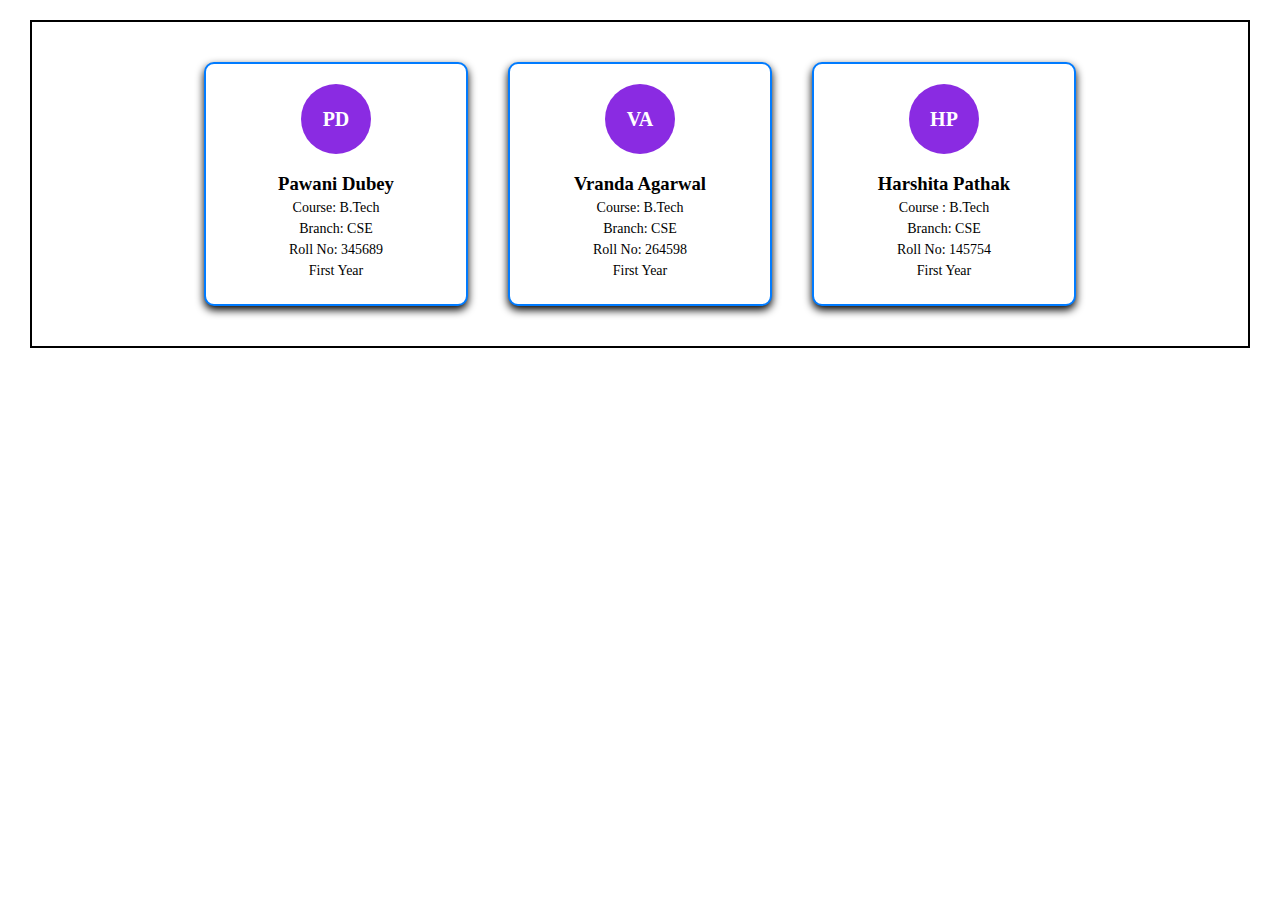
<file: index.html>
<!DOCTYPE html>
<html>
    <head>
        <meta charset="UTF-8">
        <meta name="viewport" content="width=device-width" , initial-scale="1.0">
        <title>Student card</title>
        <link rel="stylesheet" href="style.css">
    </head>

    <body>
        <div class="container">
            <div class="card">
            <h2 class="circle">PD</h2>
            <h3>Pawani Dubey</h3>
            <p>Course: B.Tech</p>
            <p>Branch: CSE</p>
            <p>Roll No: 345689</p>
            <p>First Year</p>
            </div>

            <div class="card">
            <h2 class="circle">VA</h2>
            <h3>Vranda Agarwal</h3>
            <p>Course: B.Tech</p>
            <p>Branch: CSE</p>
            <p>Roll No: 264598</p>
            <p>First Year</p>
            </div>

            <div class="card">
            <h2 class="circle">HP</h2>
            <h3>Harshita Pathak</h3>
            <p>Course : B.Tech</p>
            <p>Branch: CSE</p>
            <p>Roll No: 145754</p>
            <p>First Year</p>
            </div>
        </div>
    </body>
</html>
</file>
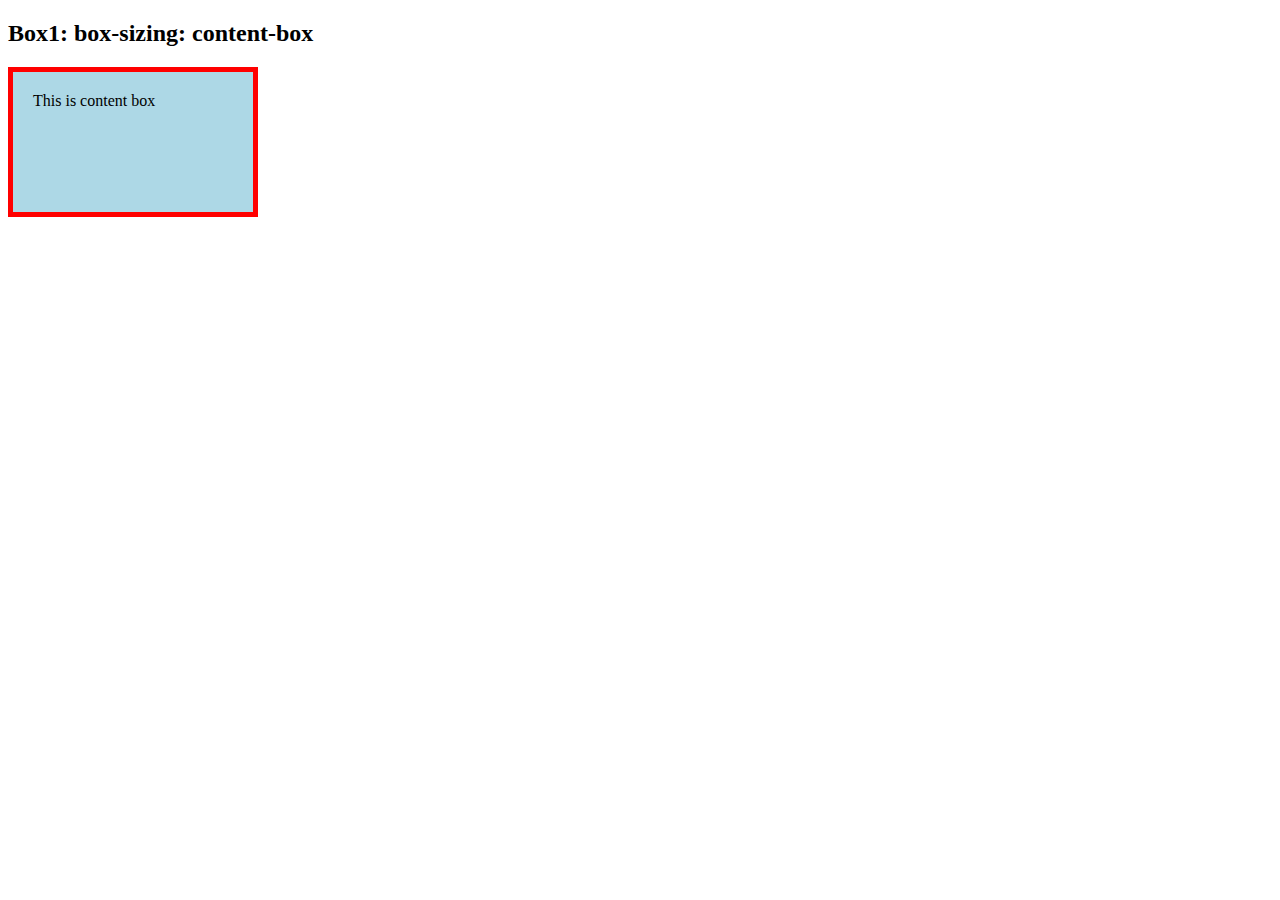
<file: BM1.html>
<!DOCTYPE html>
<html>
    <head>
<style>
    div{
         height: 100px;
         width: 200px;
         padding: 20px;
         border: 5px solid red;
         box-sizing: content-box;
         background-color: lightblue;
        }
</style>
    </head>

<body>
        <h2>
           Box1: box-sizing: content-box
        </h2>
        <div>
         This is content box
        </div>
    </body>
</html>

<!--
Content width = 


-->
</file>
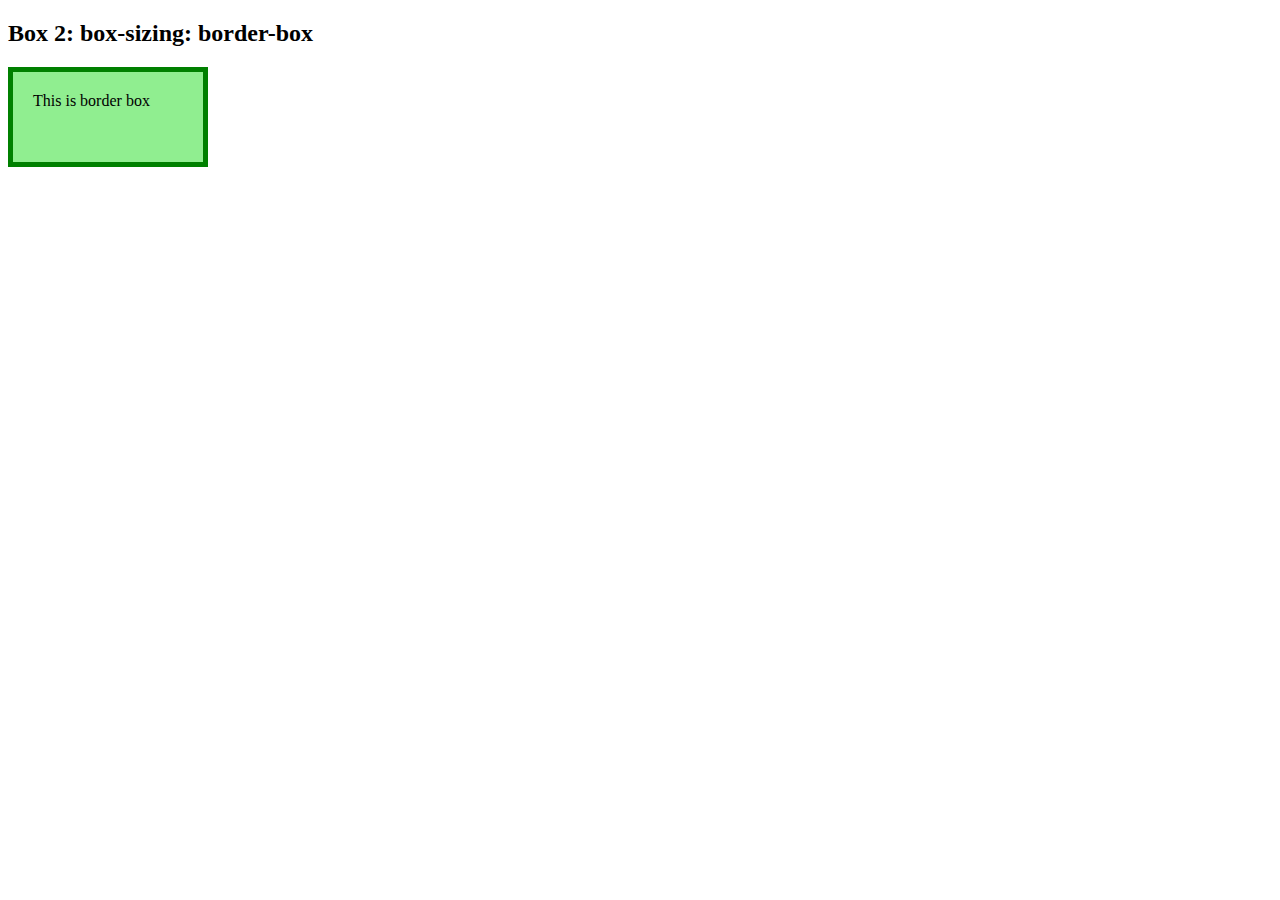
<file: BM2.html>
<!DOCTYPE html>
<html>
    <head>
<style>
    div{
         height: 100px;
         width: 200px;
         padding: 20px;
         border: 5px solid green;
         box-sizing: border-box;
         background-color: lightgreen;
        }
</style>
    </head>

<body>
        <h2>
           Box 2: box-sizing: border-box
        </h2>
        <div>
         This is border box
        </div>
    </body>
</html>
</file>
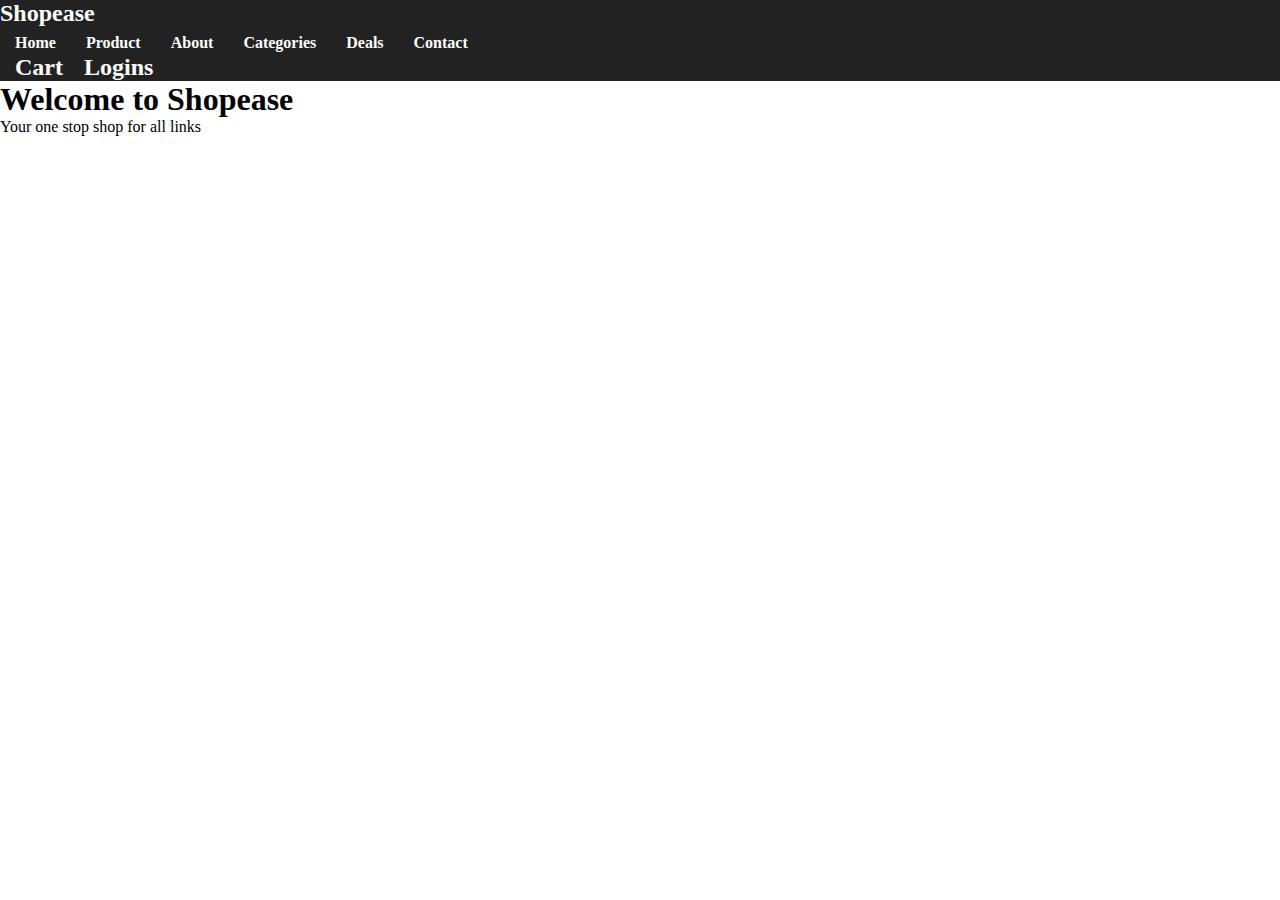
<file: exp10.html>
<!DOCTYPE html>
<html lang="en">
<head>
    <meta charset="UTF-8">
    <meta name="viewport" content="width=device-width, initial-scale=1.0">
    <title>E-commerce Navbar</title>
    <link rel="stylesheet" href="experiment10.css">
</head>
<body>
    <nav class="navbar">
    <div class="logo">Shopease
    <ul class="nav-links">
        <li><a href="#">Home</a></li>
          <li><a href="#">Product</a></li>
            <li><a href="#">About</a></li>
              <li><a href="#">Categories</a></li>
                <li><a href="#">Deals</a></li>
                  <li><a href="#">Contact</a></li>
    </ul>
    <div class="actions">
    <a href="#">Cart</a>
    <a href="#">Logins</a>
    </div>
    </nav>
    <section>
        <h1>Welcome to Shopease</h1>
        <p>Your one stop shop for all links</p>
    </section>
    
</body>
</html>
</file>
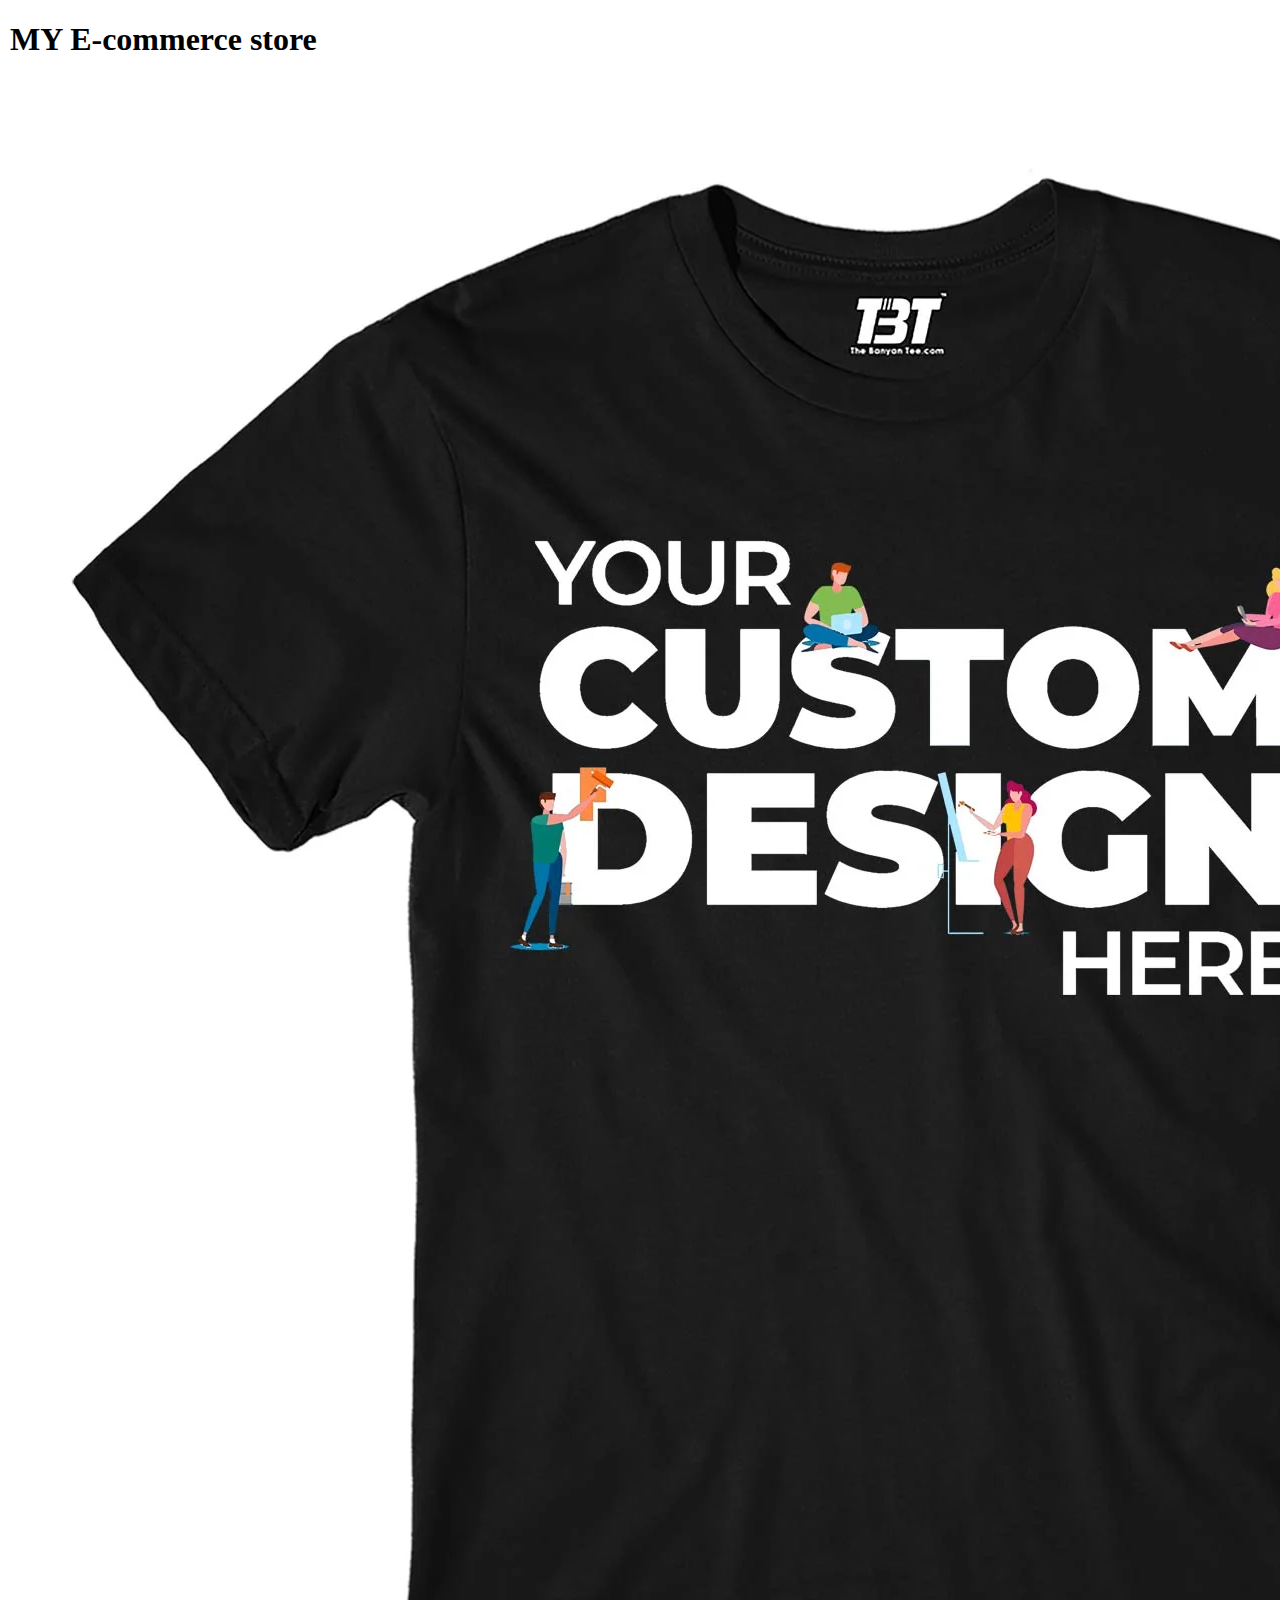
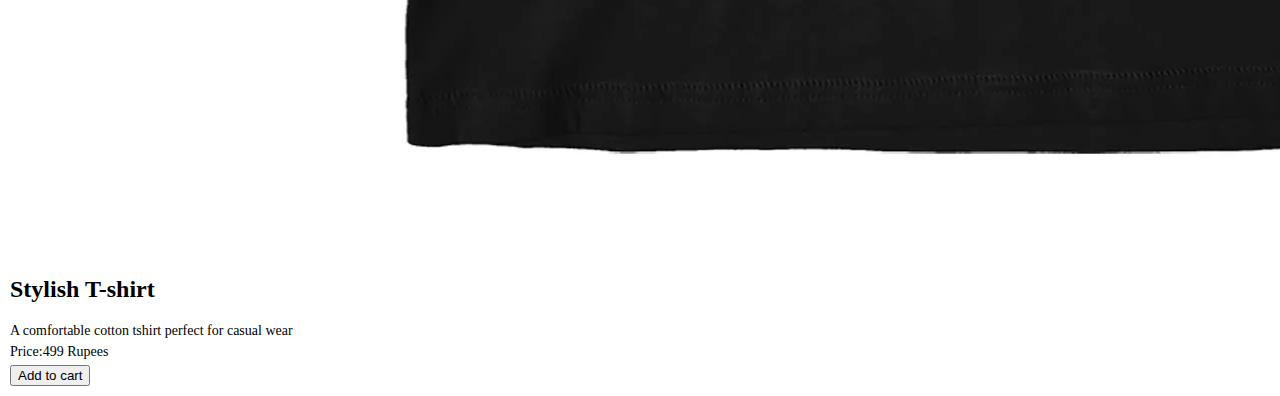
<file: exp6.html>
<!DOCTYPE html>
<html lang="en">
<head>
    <meta charset="UTF-8">
    <meta name="viewport" content="width=device-width, initial-scale=1.0">
    <title>Document</title>
    <link rel=" stylesheet " href="style.css">
</head>
<body>
    <h1>MY E-commerce store</h1>
    <div class="product-box">

        <img src="./Black-T-shirt.webp" alt="product image">

        <h2>Stylish T-shirt</h2>
        <p class="description">A comfortable cotton tshirt perfect for casual wear</p>
        <p class="price">Price:499 Rupees</p>
        <button>Add to cart</button>
        
    </div>

    
</body>
</file>
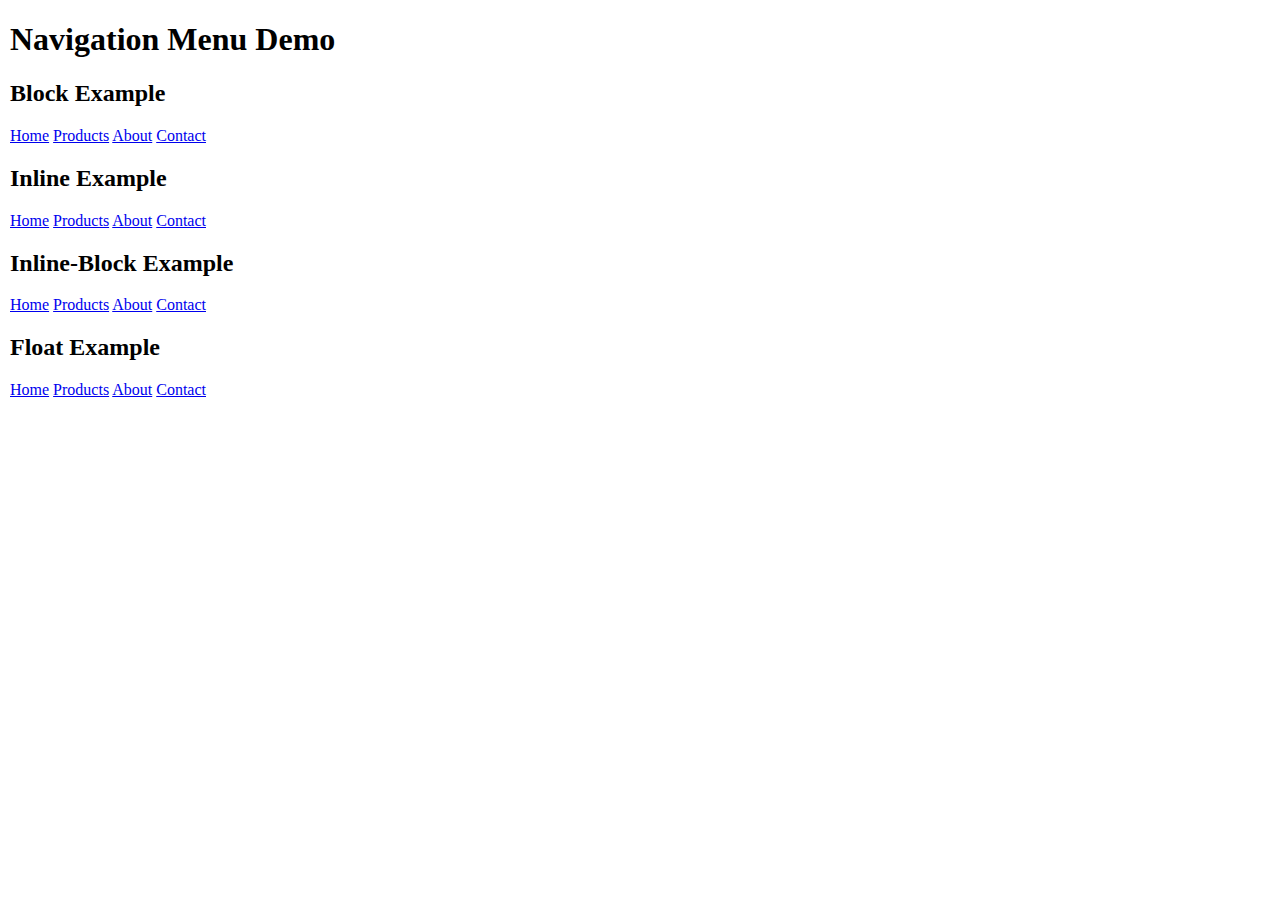
<file: Exp7.html>
<!DOCTYPE html>
<html>
<head>
    <title>Navigation Menu Demo</title>
<link rel="stylesheet" href="style.css">
</head>
<body>

<h1>Navigation Menu Demo</h1>

<h2>Block Example</h2>
<div class="block-menu">
    <a href="#">Home</a>
    <a href="#">Products</a>
    <a href="#">About</a>
    <a href="#">Contact</a>
</div>

<h2>Inline Example</h2>
<div class="inline-menu">
    <a href="#">Home</a>
    <a href="#">Products</a>
    <a href="#">About</a>
    <a href="#">Contact</a>
</div>

<h2>Inline-Block Example</h2>
<div class="inline-block-menu">
    <a href="#">Home</a>
    <a href="#">Products</a>
    <a href="#">About</a>
    <a href="#">Contact</a>
</div>

<h2>Float Example</h2>
<div class="float-menu">
    <a href="#">Home</a>
    <a href="#">Products</a>
    <a href="#">About</a>
    <a href="#">Contact</a>
    <div class="clear"></div>
</div>

</body>
</html>
</file>
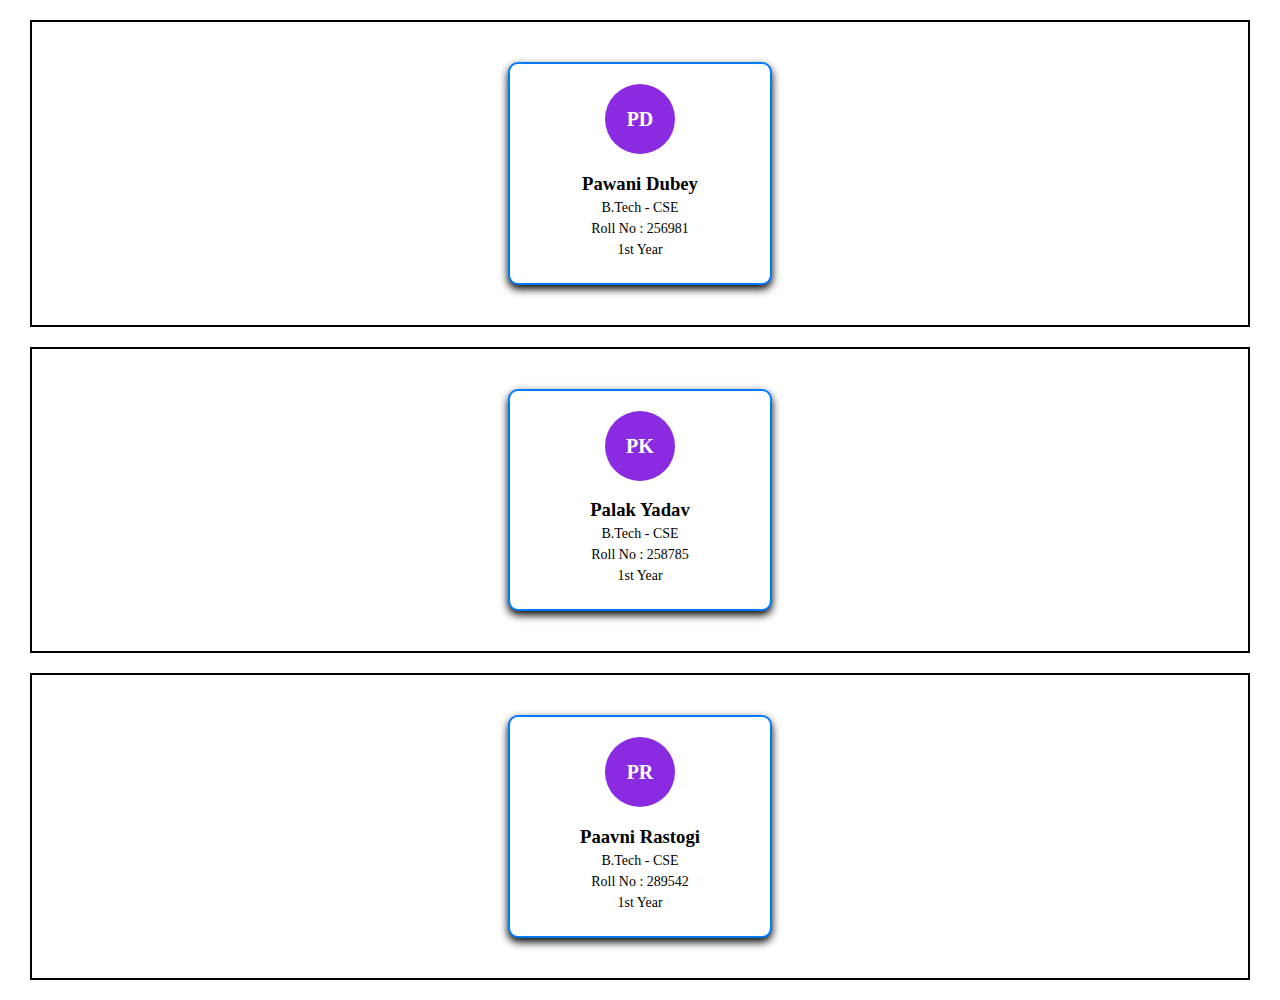
<file: exp8.html>
<!DOCTYPE html>
<html lang="en">
    <head>
        <meta charset="UTF-8">
        <meta name="viewport" content="width=device-width,initial-scale=1.0">
        <title>Student Profile Cards</title>
        <link rel="stylesheet" href="style.css">
        </head>

    <body>

        <div class="container">
            <div class="card">
                <div class="circle">PD</div>
                <h3>Pawani Dubey</h3>
                <p>B.Tech - CSE</p>
                <p>Roll No : 256981</p>
                <p>1st Year</p>
            </div>
        </div>

        <div class="container">
            <div class="card">
                <div class="circle">PK</div>
                <h3>Palak Yadav</h3>
                <p>B.Tech - CSE</p>
                <p>Roll No : 258785</p>
                <p>1st Year</p>
            </div>
        </div>

        <div class="container">
            <div class="card">
                <div class="circle">PR</div>
                <h3>Paavni Rastogi</h3>
                <p>B.Tech - CSE</p>
                <p>Roll No : 289542</p>
                <p>1st Year</p>
            </div>
        </div>

    </body>
</html>
</file>
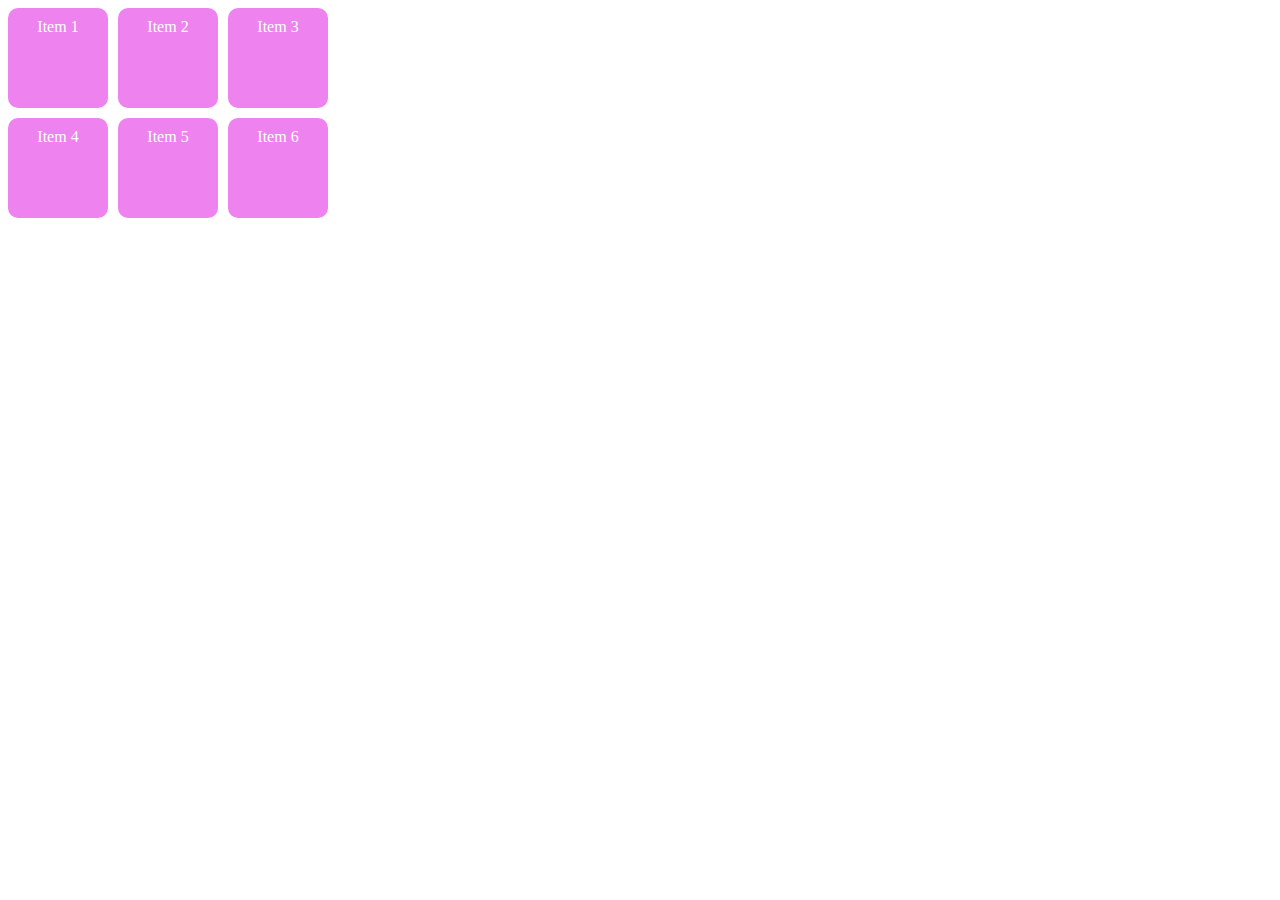
<file: Exp9.html>
<!DOCTYPE html>
<html lang="en">
    <head>
       <style>
        .container{
            display: grid;
            grid-template-columns: repeat(3,100px);
            /*three columns each 100 pixels wide */
            grid-template-rows: repeat(2,100px);
            /*two rows each 100 pixels tall*/
            grid-gap:10px;
            /*10 pixel of gap batween each grid*/
        }

        .item{
         background-color: violet;
         color: #fff;
         border-radius: 10px;
         padding: 10px;
         text-align: center;
        }
         </style>
         <meta charset="UTF-8">
         <meta name="vierwport" content="width=device-width, initial-scale=1.0">
         <title>Document</title>
    </head>

    <body>
        <div class="container">
            <div class="item">Item 1</div>
            <div class="item">Item 2</div>
            <div class="item">Item 3</div>
            <div class="item">Item 4</div>
            <div class="item">Item 5</div>
            <div class="item">Item 6</div>
        </div>
    </body>
</html>
</file>
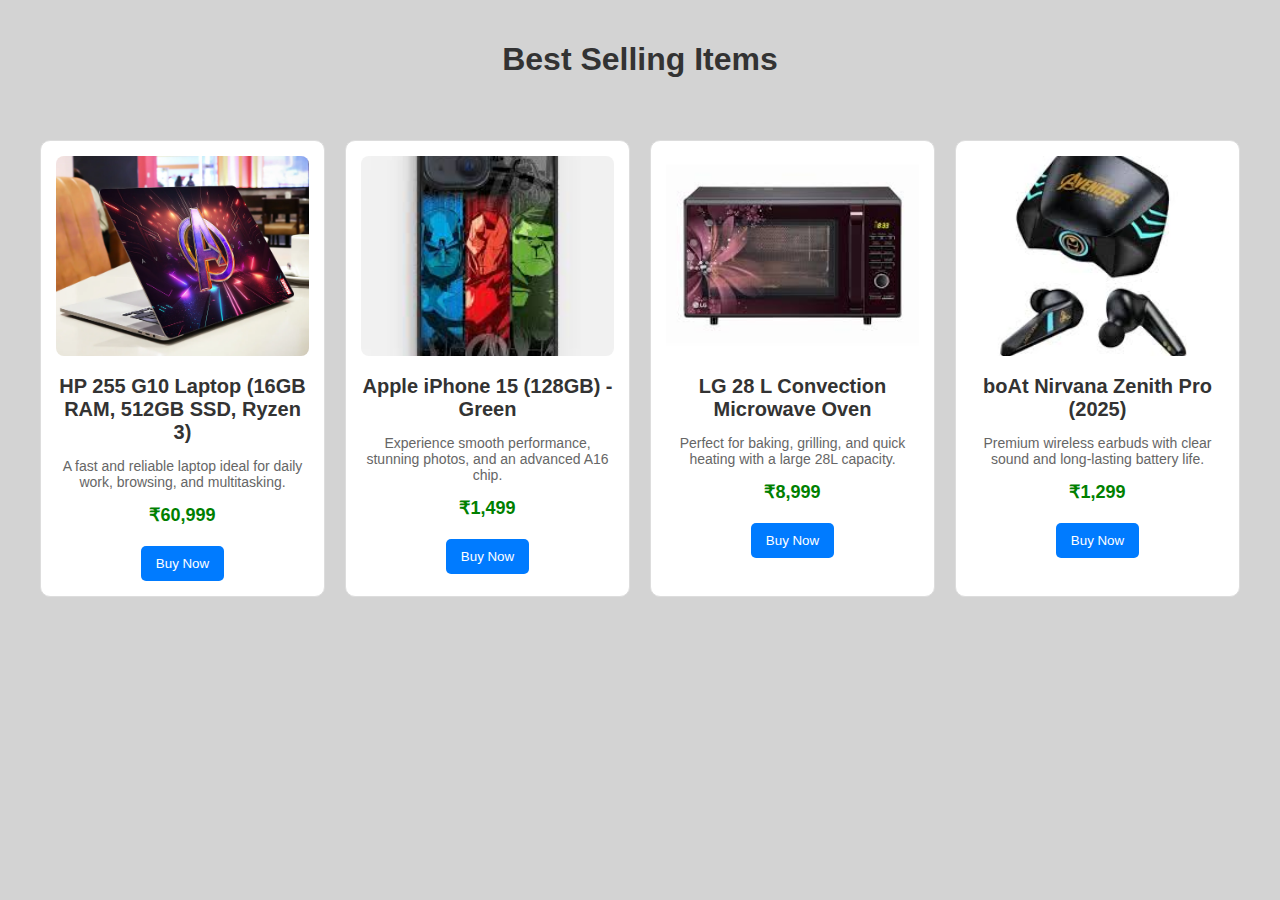
<file: exp9.html>
<!DOCTYPE html>
<html lang="en">
<head>
    <meta charset="UTF-8">
    <meta name="viewport" content="width=device-width, initial-scale=1.0">
    <title>Responsive Product Grid</title>
    <link rel="stylesheet" href="style1.css">
</head>
<body>

    <h1 class="heading">Best Selling Items</h1>

    <div class="container">

        <div class="product-card">
            <img src="./product1.jpeg" alt="Laptop" height="300px">
            <h3>HP 255 G10 Laptop (16GB RAM, 512GB SSD, Ryzen 3)</h3>
            <p>A fast and reliable laptop ideal for daily work, browsing, and multitasking.</p>
            <h2 class="price">₹60,999</h2>
            <button>Buy Now</button>
        </div>

        <div class="product-card">
            <img src="./product2.jpeg" alt="Phone">
            <h3>Apple iPhone 15 (128GB) - Green</h3>
            <p>Experience smooth performance, stunning photos, and an advanced A16 chip.</p>
            <h2 class="price">₹1,499</h2>
            <button>Buy Now</button>
        </div>

        <div class="product-card">
            <img src="./product3.jpeg" alt="Microwave">
            <h3>LG 28 L Convection Microwave Oven</h3>
            <p>Perfect for baking, grilling, and quick heating with a large 28L capacity.</p>
            <h2 class="price">₹8,999</h2>
            <button>Buy Now</button>
        </div>

        <div class="product-card">
            <img src="./product4.jpeg" alt="Earbuds">
            <h3>boAt Nirvana Zenith Pro (2025)</h3>
            <p>Premium wireless earbuds with clear sound and long-lasting battery life.</p>
            <h2 class="price">₹1,299</h2>
            <button>Buy Now</button>
        </div>

    </div>

</body>
</html>
</file>
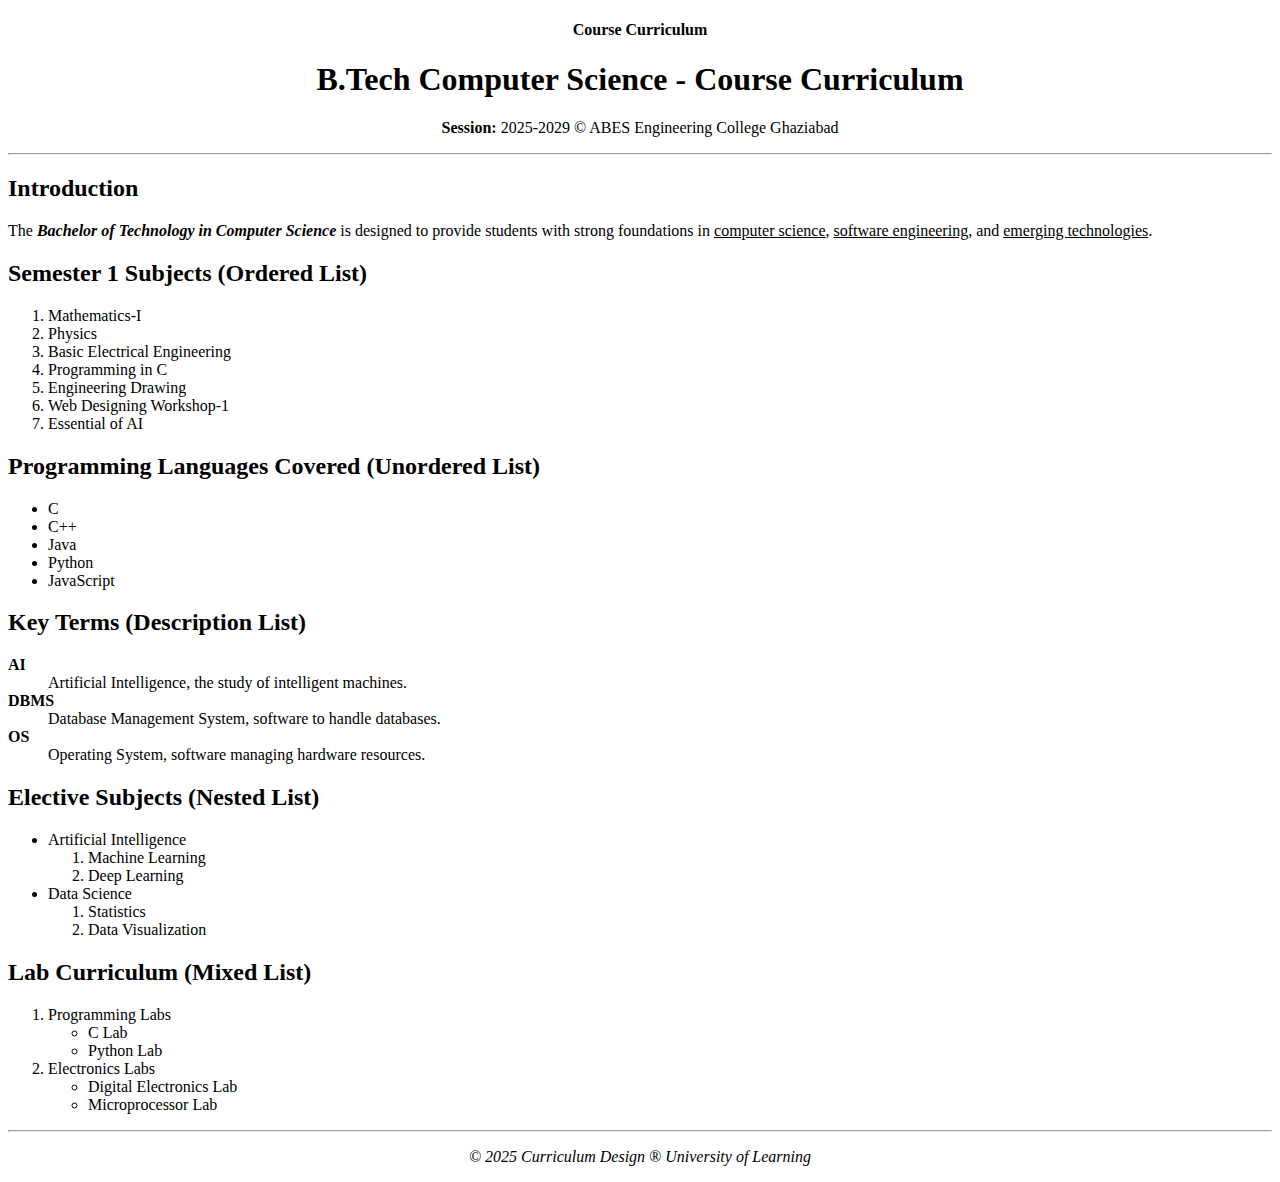
<file: Experiment1.html>
<!DOCTYPE html>

<html lang="en">

<head>

    <meta charset="UTF-8">

    <meta name="viewport" content="width=device-width, initial-scale=1.0">

    <title>Course Curriculum</title>

</head>

<body>

 

    <center><h4>Course Curriculum</h4></center>

    <center><h1>B.Tech Computer Science - Course Curriculum</h1></center>

    <center><p><b>Session:</b> 2025-2029 © ABES Engineering College Ghaziabad</p></center>

    <hr>

    <h2>Introduction</h2>

    <p>

        The <b><i>Bachelor of Technology in Computer Science</i></b> is designed to provide students with

        strong foundations in <u>computer science</u>, <u>software engineering</u>, and <u>emerging technologies</u>.

    </p>

 

    <h2>Semester 1 Subjects (Ordered List)</h2>

    <ol>

        <li>Mathematics-I</li>

        <li>Physics</li>

        <li>Basic Electrical Engineering</li>

        <li>Programming in C</li>

        <li>Engineering Drawing</li>

        <li>Web Designing Workshop-1</li>

        <li>Essential of AI</li>

    </ol>

 

    <h2>Programming Languages Covered (Unordered List)</h2>

    <ul>

        <li>C</li>

        <li>C++</li>

        <li>Java</li>

        <li>Python</li>

        <li>JavaScript</li>

    </ul>

 

    <h2>Key Terms (Description List)</h2>

    <dl>

        <dt><b>AI</b></dt>

        <dd>Artificial Intelligence, the study of intelligent machines.</dd>

        <dt><b>DBMS</b></dt>

        <dd>Database Management System, software to handle databases.</dd>

        <dt><b>OS</b></dt>

        <dd>Operating System, software managing hardware resources.</dd>

    </dl>

 

    <h2>Elective Subjects (Nested List)</h2>

    <ul>

        <li>Artificial Intelligence

            <ol>

                <li>Machine Learning</li>

                <li>Deep Learning</li>

            </ol>

        </li>

        <li>Data Science

            <ol>

                <li>Statistics</li>

                <li>Data Visualization</li>

            </ol>

        </li>

    </ul>

 

    <h2>Lab Curriculum (Mixed List)</h2>

    <ol>

        <li>Programming Labs

            <ul>

                <li>C Lab</li>

                <li>Python Lab</li>

            </ul>
 
        </li>

        <li>Electronics Labs

            <ul>

                <li>Digital Electronics Lab</li>

                <li>Microprocessor Lab</li>

            </ul>

        </li>

    </ol>

    <hr>

    <center><p><i>© 2025 Curriculum Design ® University of Learning</i></p></center>

 

</body>

</html>
</file>
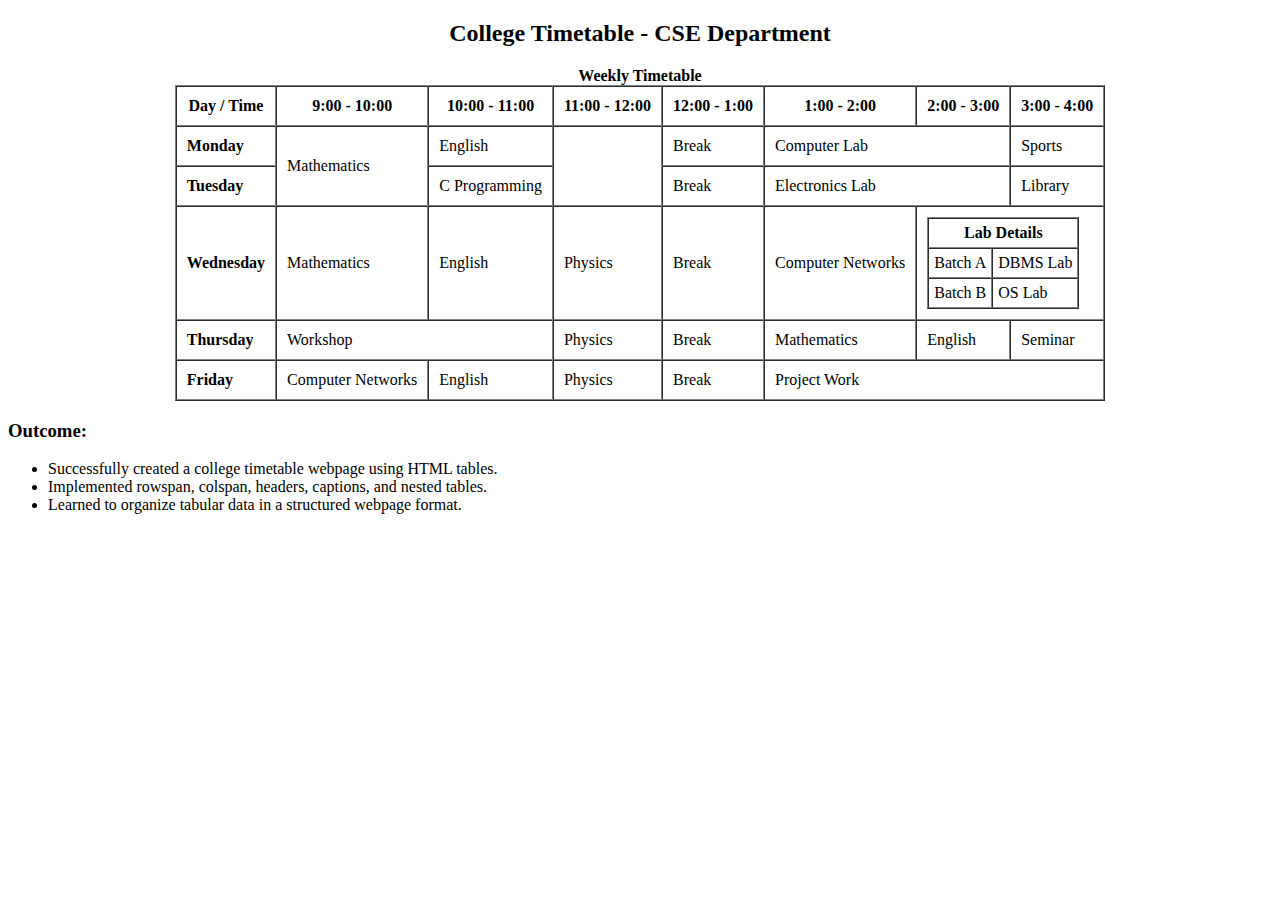
<file: Experiment3.html>
<!DOCTYPE html>
<html lang="en">
<head>
    <meta charset="UTF-8">
    <meta name="viewport" content="width=device-width, initial-scale=1.0">
    <title>College Timetable</title>
</head>
<body>
    <h2 align="center">College Timetable - CSE Department</h2>
    <table border="1" cellspacing="0" cellpadding="10" align="center">
        <caption><b>Weekly Timetable</b></caption>
        <tr>
            <th>Day / Time</th>
            <th>9:00 - 10:00</th>
            <th>10:00 - 11:00</th>
            <th>11:00 - 12:00</th>
            <th>12:00 - 1:00</th>
            <th>1:00 - 2:00</th>
            <th>2:00 - 3:00</th>
            <th>3:00 - 4:00</th>
        </tr>
        <tr>
            <td><b>Monday</b></td>
            <td rowspan="2">Mathematics</td>
            <td>English</td>
            <td rowspan="2"> </td>
            <td>Break</td>
            <td colspan="2">Computer Lab</td>
            <td colspan="2">Sports</td>
        </tr>
        <tr>
            <td><b>Tuesday</b></td>
            <td>C Programming</td>
            <td>Break</td>
            <td colspan="2">Electronics Lab</td>
            <td>Library</td>
        </tr>
        <tr>
            <td><b>Wednesday</b></td>
            <td>Mathematics</td>
            <td>English</td>
            <td>Physics</td>
            <td>Break</td>
            <td>Computer Networks</td>
            <td colspan="2">
                <!-- Nested Table -->
                <table border="1" cellspacing="0" cellpadding="5">
                 <tr>
                    <th colspan="2">Lab Details</th>
                </tr> 
                <tr>
                    <td>Batch A</td>
                    <td>DBMS Lab</td>
                </tr> 
                <tr>
                    <td>Batch B</td>
                    <td>OS Lab</td>
                </tr> 
                </table>
            </td>
        </tr>
        <tr>
            <td><b>Thursday</b></td>
            <td colspan="2">Workshop</td>
            <td>Physics</td>
            <td>Break</td>
            <td>Mathematics</td>
            <td>English</td>
            <td>Seminar</td>
        </tr>
        <tr>
            <td><b>Friday</b></td>
            <td>Computer Networks</td>
            <td>English</td>
            <td>Physics</td>
            <td>Break</td>
            <td colspan="3">Project Work</td>
        </tr>
    </table>

    <h3>Outcome:</h3>
    <ul>
        <li>Successfully created a college timetable webpage using HTML tables.</li>
        <li>Implemented rowspan, colspan, headers, captions, and nested tables.</li>
        <li>Learned to organize tabular data in a structured webpage format.</li>
    </ul>
</body>
</html>
</file>
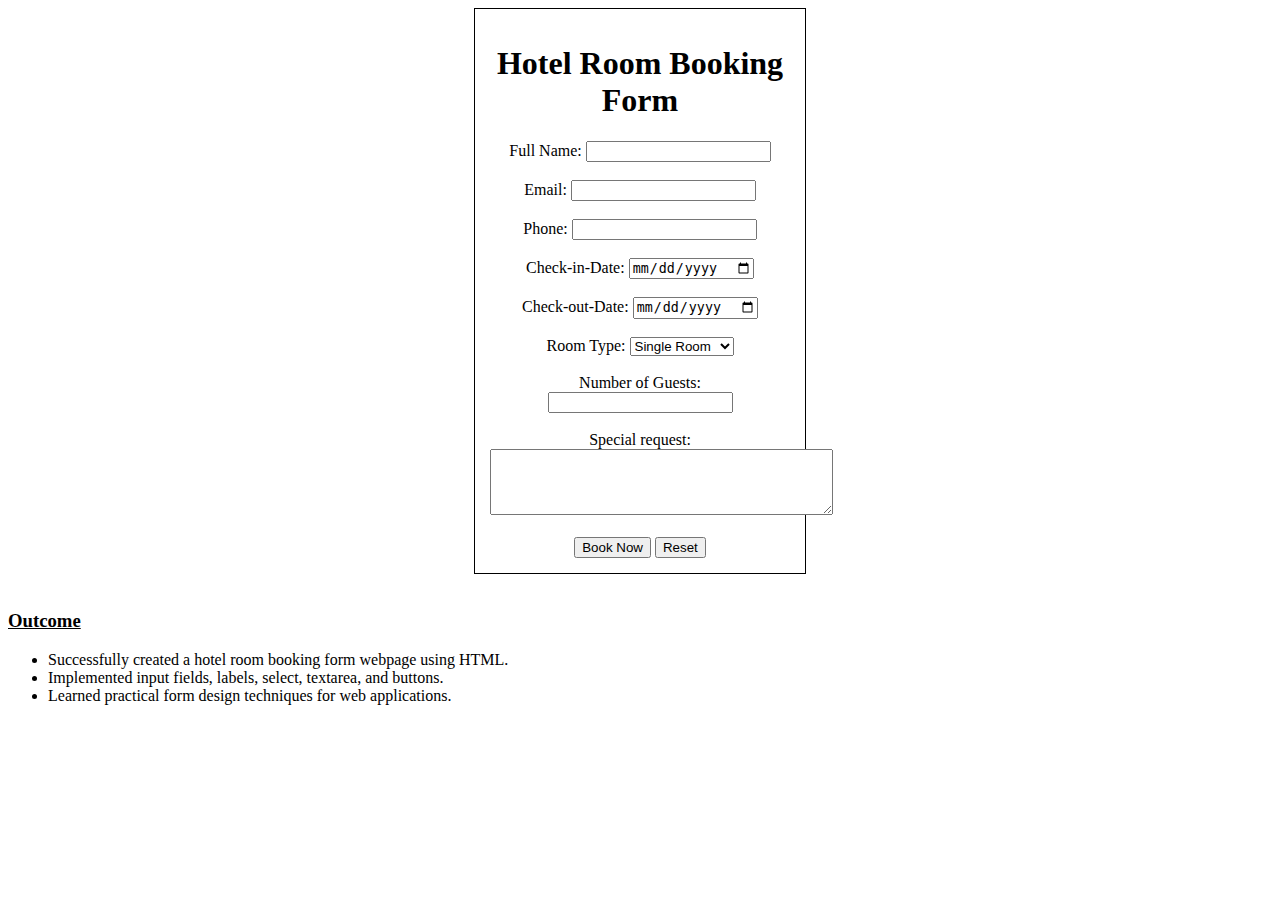
<file: Experiment4.html>
<!DOCTYPE html>
<html lang="en">
<head>
    <meta charset="UTF-8">
    <meta name="viewport" content="width=device-width, initial-scale=1.0">
    <title>Hotel Room Booking Form</title>
</head>
<body>
    <center>
    <form action="#" methos="post" style="border:1px solid black; width:300px; padding:15px;">
     <h1 align="centre">Hotel Room Booking Form</h1>   
     <!--personal information-->

        <label for="Name">Full Name:</label>
        <input type="text" id="name" id="Name" name="Name" required>
        <br><br>
        <label for="email">Email:</label>
        <input type="email" id="email" id="Email" name="email" required>
        <br><br>
        <label for="phone">Phone:</label>
        <input type="tel" id="phone" name="phone" required>
        <br><br>
        <!--booking details-->
        <label for="checkin">Check-in-Date:</label>
          <input type="date" id="checkin" name="checkin" required>
          <br><br>
          <label for="checkout">Check-out-Date:</label> 
          <input type="date" id="checkout" name="checkout" required>
          <br><br>
          <label for="roomtype">Room Type:</label>
          <select id="room" name="room" required>
          <option value="single">Single Room</option>
          <option value="double">Double Room</option>
          <option value="suite">Suite</option>
          </select>
          <br><br>
          <label for="guests">Number of Guests:</label>
          <input type="number" id="guests" name="guests" required>
          <br><br>
          <label for="requests">Special request:</label>
          <br>
          <textarea id="requests" name="requests" rows="4" cols="40" align="centre"></textarea>
          <br><br>
          <!--Buttons-->
          <button type="submit">Book Now</button>
          <button type="reset">Reset</button>

    </form>
    </center>
    <br>
    <h3><u>Outcome</u></h3>
  <ul>
    <li>Successfully created a hotel room booking form webpage using HTML.</li>
    <li>Implemented input fields, labels, select, textarea, and buttons.</li>
    <li>Learned practical form design techniques for web applications.</li>
  </ul>
    
</body>
</html>
</file>
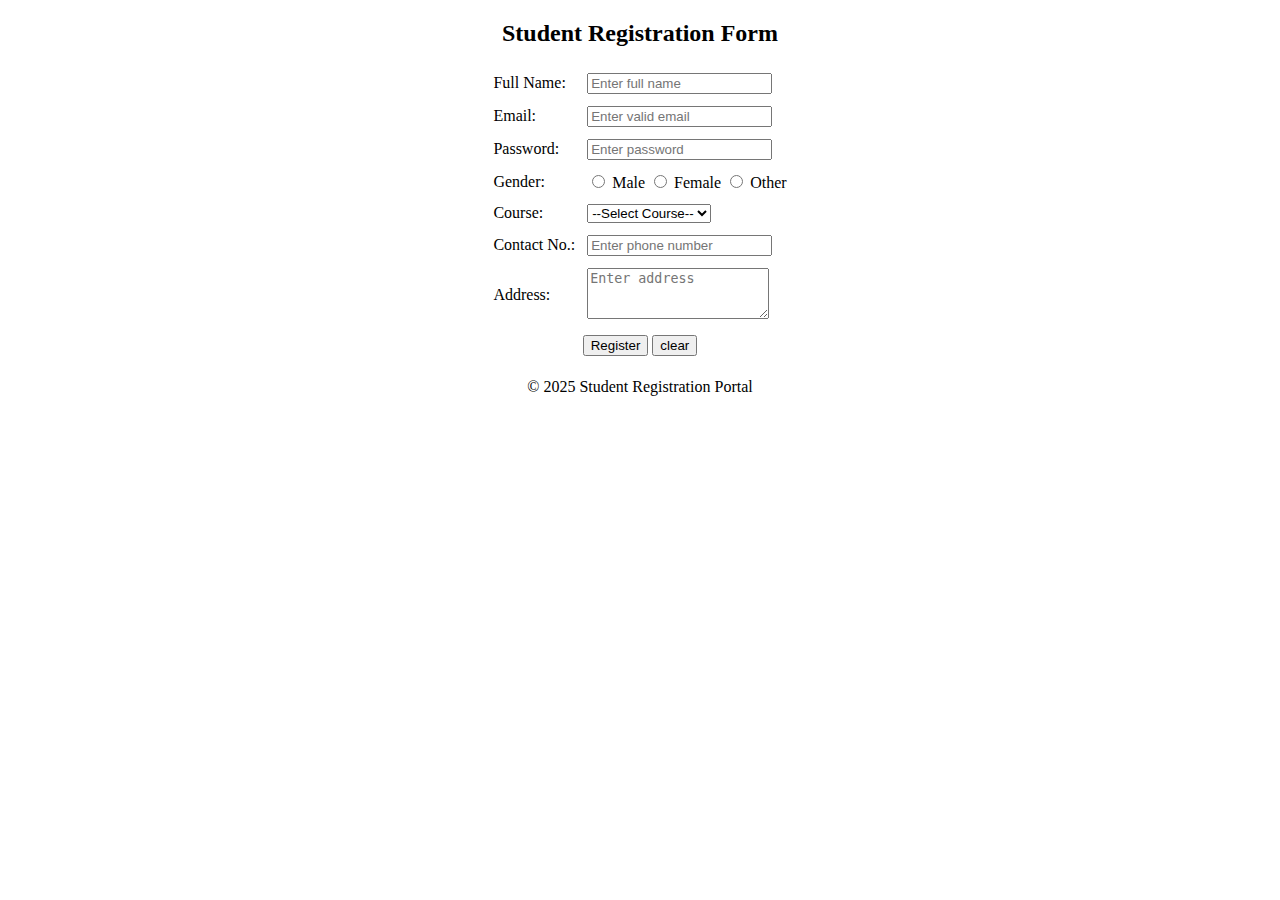
<file: Experiment5.html>
<!DOCTYPE html>
<html>
<head>
    <title>Student Registration Form</title>
</head>
<body>
    <center>
        <h2><b>Student Registration Form</b></h2>
        <form action="submit.html" method="post">
            <table cellpadding="6" cellspacing="0">
                <tr>
                    <td><label for="name">Full Name:</label></td>
                    <td><input type="text" id="name" name="name" placeholder="Enter full name" required></td>
                </tr>
                <tr>
                    <td><label for="email">Email:</label></td>
                    <td><input type="email" id="email" name="email" placeholder="Enter valid email" required></td>
                </tr>
                <tr>
                    <td><label for="password">Password:</label></td>
                    <td><input type="password" id="password" name="password" placeholder="Enter password" required></td>
                </tr>
                
                <tr>
                    <td><label>Gender:</label></td>
                    <td>
                        <input type="radio" name="gender" value="Male" required> Male
                        <input type="radio" name="gender" value="Female"> Female
                        <input type="radio" name="gender" value="Other"> Other
                    </td>
                </tr>
                
                <tr>
                    <td><label for="course">Course:</label></td>
                    <td>
                        <select id="course" name="course" required>
                            <option value="">--Select Course--</option>
                            <option value="B.Tech">B.Tech</option>
                            <option value="BCA">BCA</option>
                            <option value="B.Sc">B.Sc</option>
                            <option value="MBA">MBA</option>
                            <option value="MCA">MCA</option>
                        </select>
                    </td>
                </tr>
                <tr>
                    <td><label for="phone">Contact No.:</label></td>
                    <td><input type="tel" id="phone" name="phone" placeholder="Enter phone number" required></td>
                </tr>
                <tr>
                    <td><label for="address">Address:</label></td>
                    <td><textarea id="address" name="address" rows="3" placeholder="Enter address" required></textarea></td>
                </tr>
                <tr>
                    <td colspan="2" align="center">
                        <input type="submit" value="Register">
                        <input type="reset" value="clear">
                    </td>
                </tr>
            </table>
        </form>
        <p>© 2025 Student Registration Portal</p>
    </center>
    
</body>
</html>
</file>
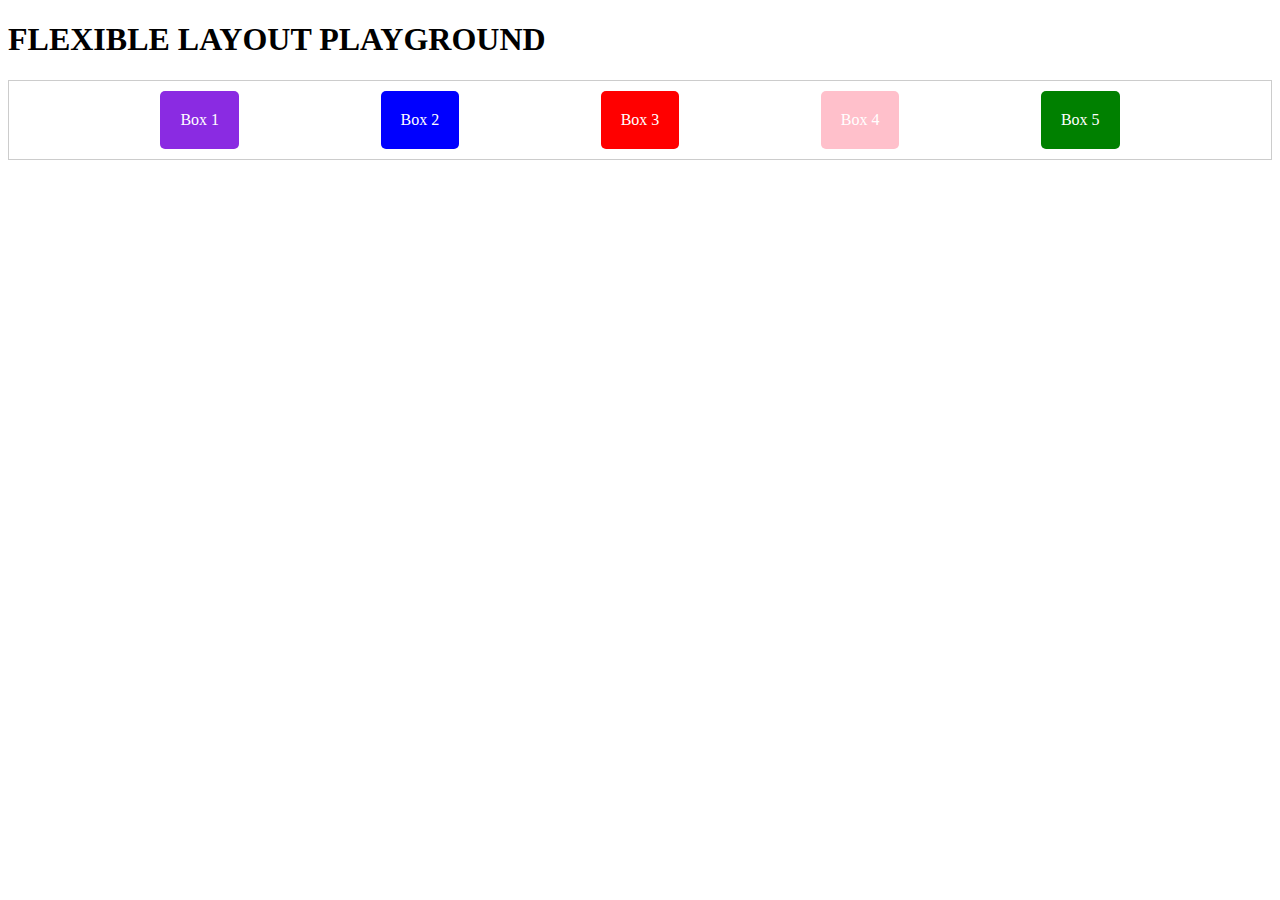
<file: flexbox.html>
<!DOCTYPE html>
<html lang="en">
    <head>
    </head>

    <body>
        <h1>FLEXIBLE LAYOUT PLAYGROUND</h1>
        <div class="container">
            <div class="box box1">Box 1</div>
            <div class="box box2">Box 2</div>
            <div class="box box3">Box 3</div>
            <div class="box box4">Box 4</div>
            <div class="box box5">Box 5</div>
        </div>
    </body>

     <style>
        .container{
           display: flex;
           flex-direction: row;
           background-color: #fff;
           padding: 10px;
           border: 1px solid#ccc;
           justify-content: space-evenly;
           align-items: flex-end;
        }

        .box
        {
            background-color: ;
            color: white;
            padding:20px ;
            text-align:center ;
            border-radius: 5px;
        }

        .box1 {background-color: blueviolet;}
        .box2 {background-color: blue;}
        .box3 {background-color: red;}
        .box4 {background-color: pink;}
        .box5 {background-color: green;}

    </style>

</html>
</file>
<file: style.css>
body{
        font-family: Georg,serif;
        margin: 10px;
}

.container{
    border: 2px solid black;
    display: flex;
    justify-content: center;
    align-items: center;
    flex-direction: row;
    gap: 40px;
    padding: 40px;
    margin: 20px;
}

.card{
    background-color: white;
    width: 220px;
    text-align: center;
    border-radius: 10px;
    padding: 20px;
    box-shadow: 0 4px 8px rgba(0,0, 0, 5);
    border: 2px solid #007bff;

}

.circle{
    background-color: blueviolet;
    color: white;
    font-weight: bold;
    font-size: 20px;
    border-radius: 50%;
    width: 70px;
    height: 70px;
    line-height: 70px;
    margin: 0 auto 15px;

}

h3{
    margin-bottom: 5px;
}

p{
    margin: 5px 0;
    font-size: 14px;
}
</file>
<file: experiment10.css>
*{
    margin: 0;
    padding: 0;
    box-sizing: 0;
}

.navbar{
    display: flex;
    justify-content: space-between;
    align-items: center;
    background-color: #222;
    color: white;
    padding-block-end: 15px 20px;
}

.logo{
    font-size: 1.5rem;
    font-weight: bold;
}

.nav-links{
    display: flex;
    list-style: none;
}

.nav-links li{
    margin: 0 15px;
}

.nav-links a{
    text-decoration: none;
    color: white;
    font-size: 1rem;
}

.actions a{
    margin-left: 15px;
    color: white;
    text-decoration: none;
    font-weight: bold;
}

@media(max-weight: 768px)
{
    .nav-links{
        display: none;
    }
    .actions{
        font-size: 0.9rem;
    }
}

@media(max-weight: 1025px)
{
    .nav-links a{
       font-size: 1rem;
    } 
}
</file>
<file: style1.css>
/* body{
    font-family: Arial,sans-serif;
    margin: 0;
    padding: 0;
    background: lightgrey;
}

h1{
    text-align: center;
    padding: 20px;
    color: #333;    
}

.container{
    display: grid;
    grid-template-columns: repeat(auto-fit, minmax(205px, 1fr));
    gap: 20px;
    padding: 20px;
    max-width: 120px;
    margin: auto;
}

.product-card{
    background: #fff;
    border: 1px solid #ddd;
    border-radius:10px;
    padding: 15px;
    text-align: center;
}

.product-card:hover{
    transform: scale(1.05);
    box-shadow: 0 4px 12px rgba(0,0,0,0.1);
}

.product-card img{
    width: 100%;
    height: 200px;
    object-fit: cover;
    border-radius: 8px;
}

.product-card h3{
    margin: 15px 0 10px;
    font-size: 20px;
    color: #333;
}

.product-card p{
    font-size: 14px;
    color: #ddd;
}

.price{
    font-size: 18px;
    color: green;
    font-weight: bold;
    margin: 10px 0;
}

.btn{
    display: inline-block;
    padding: 10px 15px;
    margin-top: 10px;
    background: #007bff;
    color: #fff;
    border: none;
    border-radius: 5px;
    cursor: pointer;
    text-decoration: none;
}

.btn:hover{
background: purple;
}

@media (max-width: 600px)
{
    .product-card img{
        height: 150px;
    }
}

.product-card h3{
    font-size: 16px;
}

@media(min-width: 601px) and (max-width: 102px)
{
    .product-card img{
        height: 180px;
    }
}

.product-card h3{
        font-size: 15px;
} */



body {
    font-family: Arial, sans-serif;
    margin: 0;
    padding: 0;
    background: lightgrey;
}

h1 {
    text-align: center;
    padding: 20px;
    color: #333;    
}

.container {
    display: grid;
    grid-template-columns: repeat(auto-fit, minmax(205px, 1fr));
    gap: 20px;
    padding: 20px;
    max-width: 1200px;   /* FIXED */
    margin: auto;
}

.product-card {
    background: #fff;
    border: 1px solid #ddd;
    border-radius: 10px;
    padding: 15px;
    text-align: center;
    transition: 0.3s ease;
}

.product-card:hover {
    transform: scale(1.05);
    box-shadow: 0 4px 12px rgba(0,0,0,0.1);
}

.product-card img {
    width: 100%;
    height: 200px;
    object-fit: cover;
    border-radius: 8px;
}

.product-card h3 {
    margin: 15px 0 10px;
    font-size: 20px;
    color: #333;
}

.product-card p {
    font-size: 14px;
    color: #666;   /* FIXED */
}

.price {
    font-size: 18px;
    color: green;
    font-weight: bold;
    margin: 10px 0;
}

.btn, button {
    display: inline-block;
    padding: 10px 15px;
    margin-top: 10px;
    background: #007bff;
    color: #fff;
    border: none;
    border-radius: 5px;
    cursor: pointer;
    text-decoration: none;
}

.btn:hover, button:hover {
    background: purple;
}

@media (max-width: 600px) {
    .product-card img {
        height: 150px;
    }
}

@media (min-width: 601px) and (max-width: 1024px) {
    .product-card img {
        height: 180px;
    }
}
</file>
